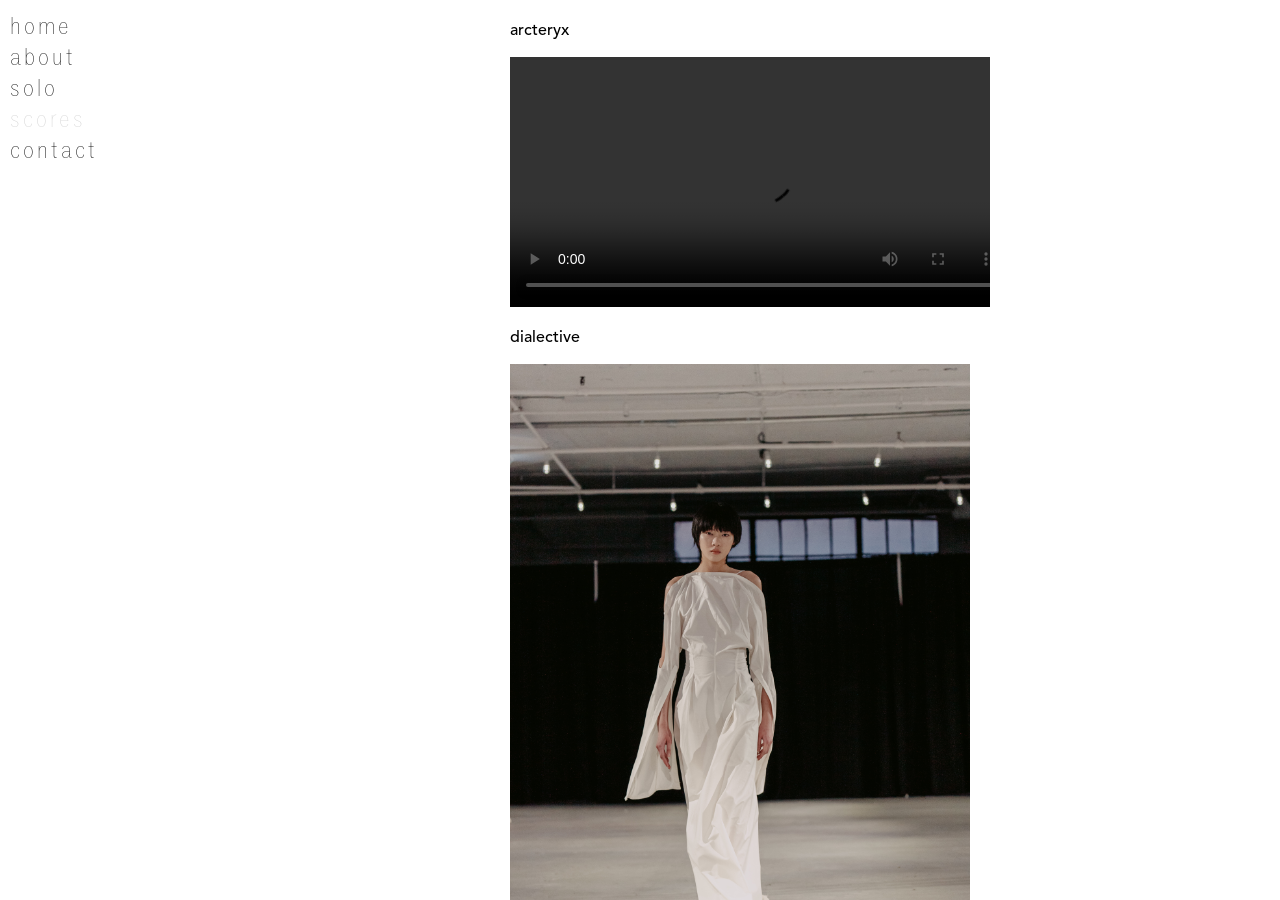
<file: scores.html>
<!doctype html>
<html>
  <head>
    <meta charset="utf-8">
    <title></title>
    <link rel="stylesheet" href="/assets/css/style.css">
  </head>
  <body>
    <div id="background"></div>

  	<div class="container">
  		<nav>
  
    <a href="/" >
      <li>home</li>
    </a>
  
    <a href="/about" >
      <li>about</li>
    </a>
  
    <a href="/solo" >
      <li>solo</li>
    </a>
  
    <a href="/scores" class="current">
      <li>scores</li>
    </a>
  
  <li><a href="mailto:hello@example.com">contact</a></li>
</nav>
  		<div class="content">
  			
  
    <h3>arcteryx</h3>
    <p><video width="500" height="auto" controls="">
  <source src="/assets/video/scores-arcteryx.mp4" type="video/mp4" />
Your browser does not support the video tag.
</video>
</p>
  

  
    <h3>dialective</h3>
    <p><p><img src="/assets/img/scores-dialective.jpg" /></p>

<p>20 designers. 20 runway shows. 20 tracks. 
A rigorous multi team effort of Parsons School of Fashion Design graduates to put their own expression in space. Dialective hosted a live runway of 20 designers with original music composed by Saint Miyale, crafted individually for each designer’s specific style and story.</p>

<iframe style="border: 0; width: 100%; height: 620px;" src="https://bandcamp.com/EmbeddedPlayer/album=2961510212/size=large/bgcol=ffffff/linkcol=333333/tracklist=false/transparent=true/" seamless=""><a href="https://saintmiyale.bandcamp.com/album/dialective-runway-score-23-05-23">DIALECTIVE RUNWAY SCORE 23/05/23 SAINT MIYALE</a></iframe>
</p>
  

  
    <h3>two bridges</h3>
    <p><p><img src="/assets/img/scores-twobridges.jpeg" /></p>

<p>20 designers. 20 runway shows. 20 tracks. 
A rigorous multi team effort of Parsons School of Fashion Design graduates to put their own expression in space. Dialective hosted a live runway of 20 designers with original music composed by Saint Miyale, crafted individually for each designer’s specific style and story.</p>
</p>
  

  

  		</div>
  	</div>

  </body>
</html>
</file>
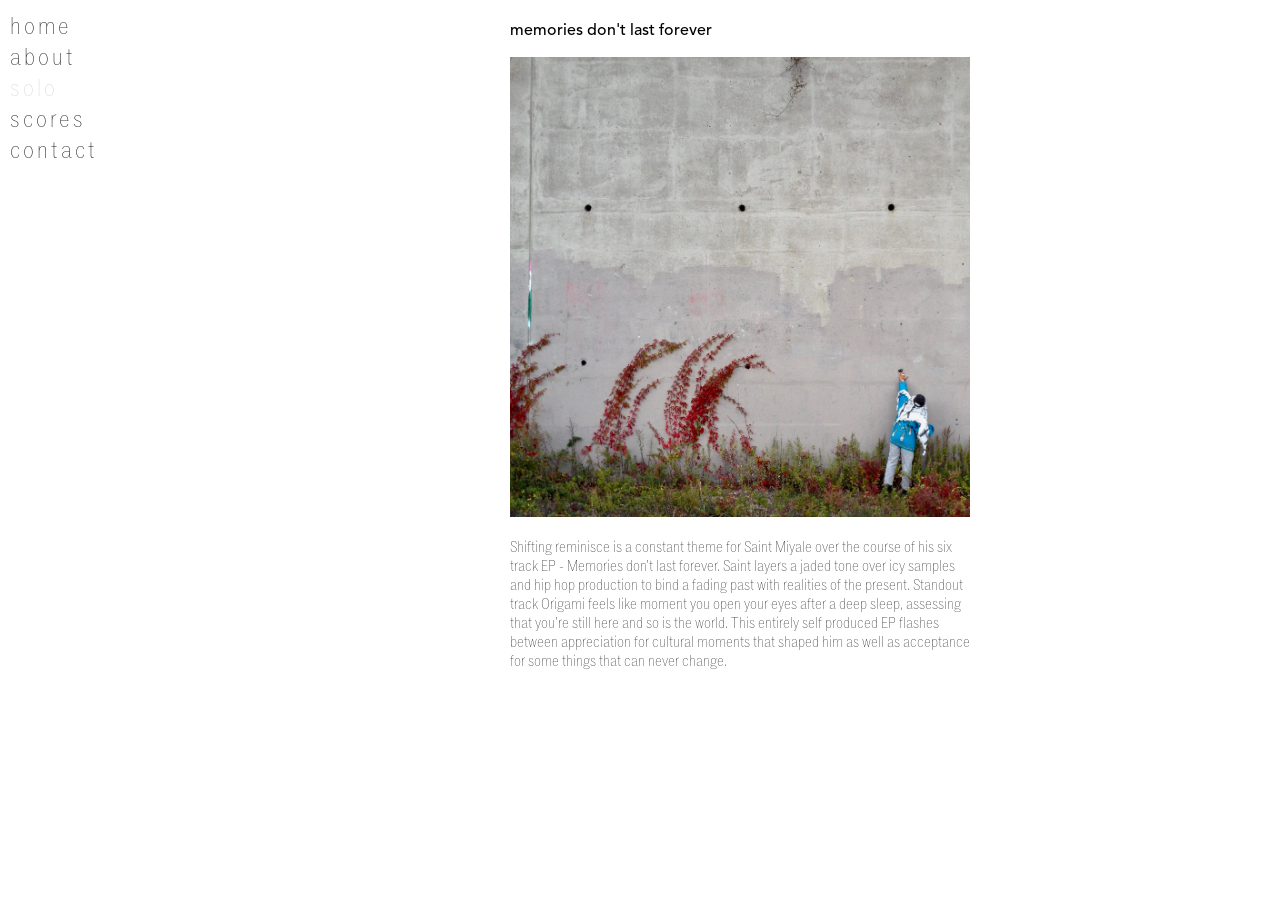
<file: solo.html>
<!doctype html>
<html>
  <head>
    <meta charset="utf-8">
    <title></title>
    <link rel="stylesheet" href="/assets/css/style.css">
  </head>
  <body>
    <div id="background"></div>

  	<div class="container">
  		<nav>
  
    <a href="/" >
      <li>home</li>
    </a>
  
    <a href="/about" >
      <li>about</li>
    </a>
  
    <a href="/solo" class="current">
      <li>solo</li>
    </a>
  
    <a href="/scores" >
      <li>scores</li>
    </a>
  
  <li><a href="mailto:hello@example.com">contact</a></li>
</nav>
  		<div class="content">
  			
  

  

  

  
    <td><h3>memories don't last forever</h3></td>
    <p><img src="/assets/img/solo-memories.jpeg" /></p>

<p>Shifting reminisce is a constant theme for Saint Miyale over the course of his six track EP - Memories don’t last forever. Saint layers a jaded tone over icy samples and hip hop production to bind a fading past with realities of the present. Standout track Origami feels like moment you open your eyes after a deep sleep, assessing that you’re still here and so is the world. This entirely self produced EP flashes between appreciation for cultural moments that shaped him as well as acceptance for some things that can never change.</p>

<iframe style="border: 0; width: 100%; height: 340px;" src="https://bandcamp.com/EmbeddedPlayer/album=3545509928/size=large/bgcol=ffffff/linkcol=333333/artwork=none/transparent=true/" seamless=""><a href="https://saintmiyale.bandcamp.com/album/memories-dont-last-forever">Memories don&#39;t last forever SAINT MIYALE</a></iframe>

<p><img src="/assets/img/solo-memories2.jpeg" /></p>

  

  		</div>
  	</div>

  </body>
</html>
</file>
<file: assets/css/style.css>
* {
  box-sizing: border-box;
}

@view-transition {
  navigation: auto;
}

::view-transition-old(root) {
  animation: fade-out 0.5s ease;
}

::view-transition-new(root) {
  animation: fade-in 0.5s ease;
}

@keyframes fade-out {
  to { opacity: 0; }
}

@keyframes fade-in {
  from { opacity: 0; }
}

body {
	margin: 0;
	font-family: social;
}

a {
	color: black;
	text-decoration: none;
}

a:hover {
	filter: blur(1.5px);
}

h3 {
	all: unset;
	font-family: avenir;
}

#background {
	position: fixed;
	inset: 0;
	z-index: -1;
	background-size: cover;
	background-position: center;
	background-repeat: no-repeat;
}

.container {
	display: grid;
	grid-template-columns: 200px 1fr;
	min-height: 100vh;
}

.content {
	width: 500px;
	height: 100vh;
	padding: 20px;
	overflow: scroll;
	justify-self: center;
  align-self: center;
}

.content img {
	width: 100%;
}

/* nav */

nav {
	padding: 10px;
	font-size: 25px;
	letter-spacing: 3px;
}

nav li {
  list-style: none;
}

.current {
	color: lightgray;
	pointer-events: none;
}

@font-face {
  font-family: 'avenir';
  src: url('/assets/font/avenir.otf');
}


@font-face {
  font-family: 'social';
  src: url('/assets/font/social/social.otf');
}
</file>
